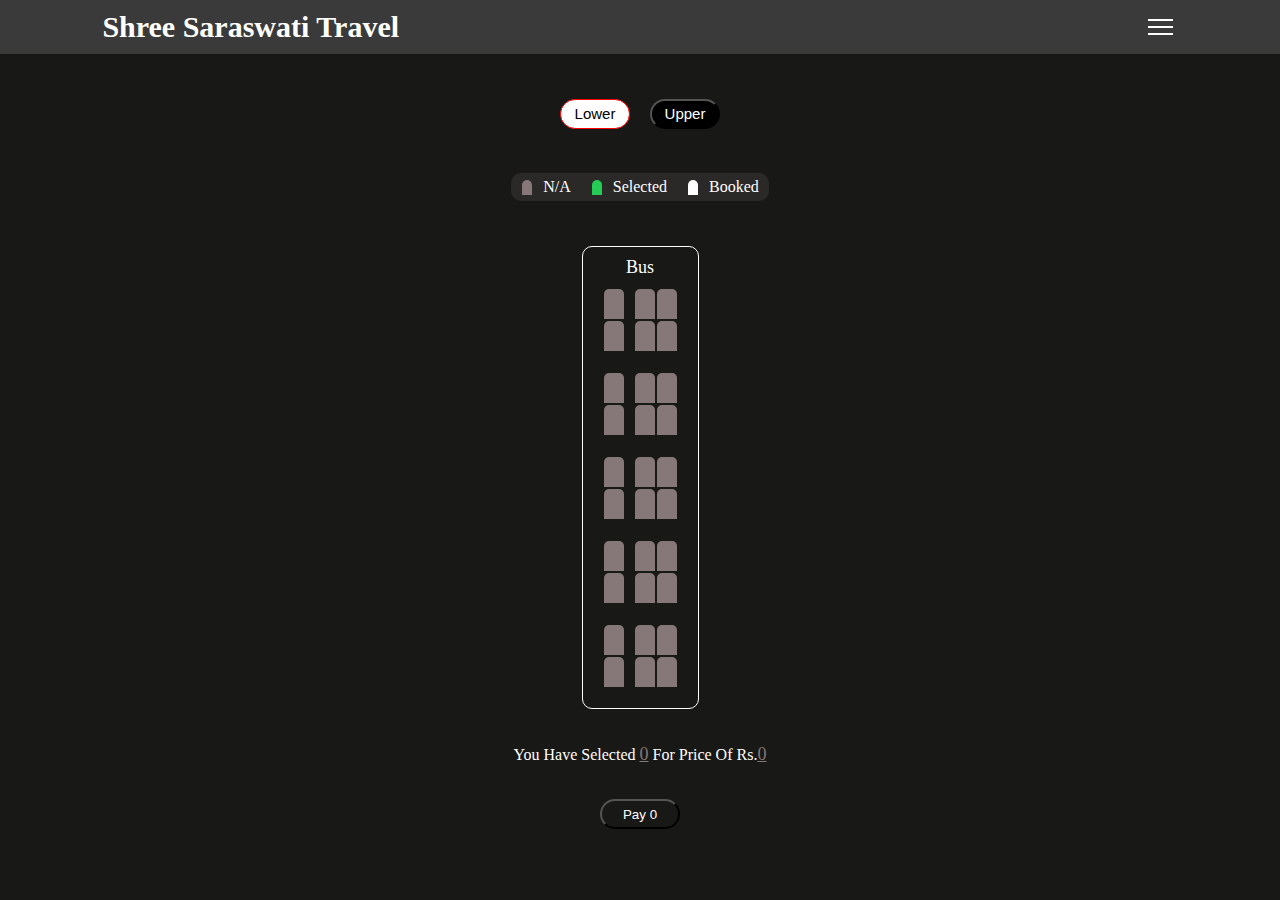
<file: templates/booking.html>
<!DOCTYPE html>
<html lang="en">

<head>
    <meta charset="UTF-8">
    <meta http-equiv="X-UA-Compatible" content="IE=edge">
    <meta name="viewport" content="width=device-width, initial-scale=1.0">
    <title>Booking</title>
    <link rel="stylesheet" href="../static/booking.css">
</head>

<body>
    <div class="container">
        <nav>
            <div class="logo">
                Shree Saraswati Travel
            </div>
            <div class="menu">
                <div class="menu-button"></div>
            </div>
        </nav>
        <section>
            <div class="berthmenu">        
                <input type="button" value="Lower" class="lower-button" disabled>
                <input type="button" value="Upper" class="upper-button">
            </div>
            <ul class="showcase">
                <li>
                    <div class="seat"></div>
                    <small>N/A</small>
                </li>
                <li>
                    <div class="seat selected"></div>
                    <small>Selected</small>
                </li>
                <li>
                    <div class="seat booked"></div>
                    <small>Booked</small>
                </li>
            </ul>
            <div class="lower">
                Bus<br>
                <p style="font-size: calc(fit-content)" class="banner"></p>
                <div class="berth">
                    <div class="row">
                        <div class="seat"></div>
                        <div class="seat"></div>
                        <div class="seat"></div>
                    </div>
                    <div class="row">
                        <div class="seat"></div>
                        <div class="seat"></div>
                        <div class="seat"></div>
                    </div>
                </div>
                <div class="berth">
                    <div class="row">
                        <div class="seat"></div>
                        <div class="seat"></div>
                        <div class="seat"></div>
                    </div>
                    <div class="row">
                        <div class="seat"></div>
                        <div class="seat"></div>
                        <div class="seat"></div>
                    </div>
                </div>
                <div class="berth">
                    <div class="row">
                        <div class="seat"></div>
                        <div class="seat"></div>
                        <div class="seat"></div>
                    </div>
                    <div class="row">
                        <div class="seat"></div>
                        <div class="seat"></div>
                        <div class="seat"></div>
                    </div>
                </div>
                <div class="berth">
                    <div class="row">
                        <div class="seat"></div>
                        <div class="seat"></div>
                        <div class="seat"></div>
                    </div>
                    <div class="row">
                        <div class="seat"></div>
                        <div class="seat"></div>
                        <div class="seat"></div>
                    </div>
                </div>
                <div class="berth">
                    <div class="row">
                        <div class="seat"></div>
                        <div class="seat"></div>
                        <div class="seat"></div>
                    </div>
                    <div class="row">
                        <div class="seat"></div>
                        <div class="seat"></div>
                        <div class="seat"></div>
                    </div>
                </div>
            </div>
            <div class="upper">
                Bus <br>
                <p style="font-size: calc(fit-content)" class="banner"></p>
                <div class="berth">
                    <div class="row">
                        <div class="seat"></div>
                        <div class="seat"></div>
                        <div class="seat"></div>
                    </div>
                    <div class="row">
                        <div class="seat"></div>
                        <div class="seat"></div>
                        <div class="seat"></div>
                    </div>
                </div>
                <div class="berth">
                    <div class="row">
                        <div class="seat"></div>
                        <div class="seat"></div>
                        <div class="seat"></div>
                    </div>
                    <div class="row">
                        <div class="seat"></div>
                        <div class="seat "></div>
                        <div class="seat"></div>
                    </div>
                </div>
                <div class="berth">
                    <div class="row">
                        <div class="seat"></div>
                        <div class="seat"></div>
                        <div class="seat"></div>
                    </div>
                    <div class="row">
                        <div class="seat"></div>
                        <div class="seat"></div>
                        <div class="seat"></div>
                    </div>
                </div>
                <div class="berth">
                    <div class="row">
                        <div class="seat"></div>
                        <div class="seat"></div>
                        <div class="seat"></div>
                    </div>
                    <div class="row">
                        <div class="seat"></div>
                        <div class="seat"></div>
                        <div class="seat"></div>
                    </div>
                </div>
                <div class="berth">
                    <div class="row">
                        <div class="seat"></div>
                        <div class="seat"></div>
                        <div class="seat"></div>
                    </div>
                    <div class="row">
                        <div class="seat"></div>
                        <div class="seat"></div>
                        <div class="seat"></div>
                    </div>
                </div>
            </div>
            <p>You Have Selected <span class="count">0</span> For Price Of Rs.<span class="total">0</span></p>
            <form action="/detailform" name="pay" method="POST">
                <input type="hidden" name="LSeat" value="">
                <input type="hidden" name="USeat" value="">
                <button type="submit">Pay <span class="total">0</span></button>
            </form>
        </section>
    </div>
    <ul class="link">
        <li><a href="/">Home</a></li>
        <li><a href="/checking">Booking</a></li>
        <li><a href="#">Contact</a></li>
    </ul>
    <script>
        let data={{result|tojson}};
        let value=JSON.parse(data);
        let banner=document.querySelectorAll('.banner');
        banner[0].innerHTML=value.From+" To "+value.To;
        banner[1].innerHTML=value.From+" To "+value.To;
        let Left=document.querySelectorAll(".lower .berth .row .seat");
        for(let i=0;value.Lower!=null && i<30;i++)
        {
            if(value["Lower"].indexOf(i)==-1)
            {
                Left[i].classList.toggle("booked");
            }
        }
        let Right=document.querySelectorAll(".upper .berth .row .seat");
        for(let i=0;value.Upper!=null && i<30;i++)
        {
            if(value["Upper"].indexOf(i)==-1)
            {
                Right[i].classList.toggle("booked");
            }
        }
        let Price=value.Price;
    </script>
    <script src="../static/booking.js"></script>
</body>

</html>
</file>
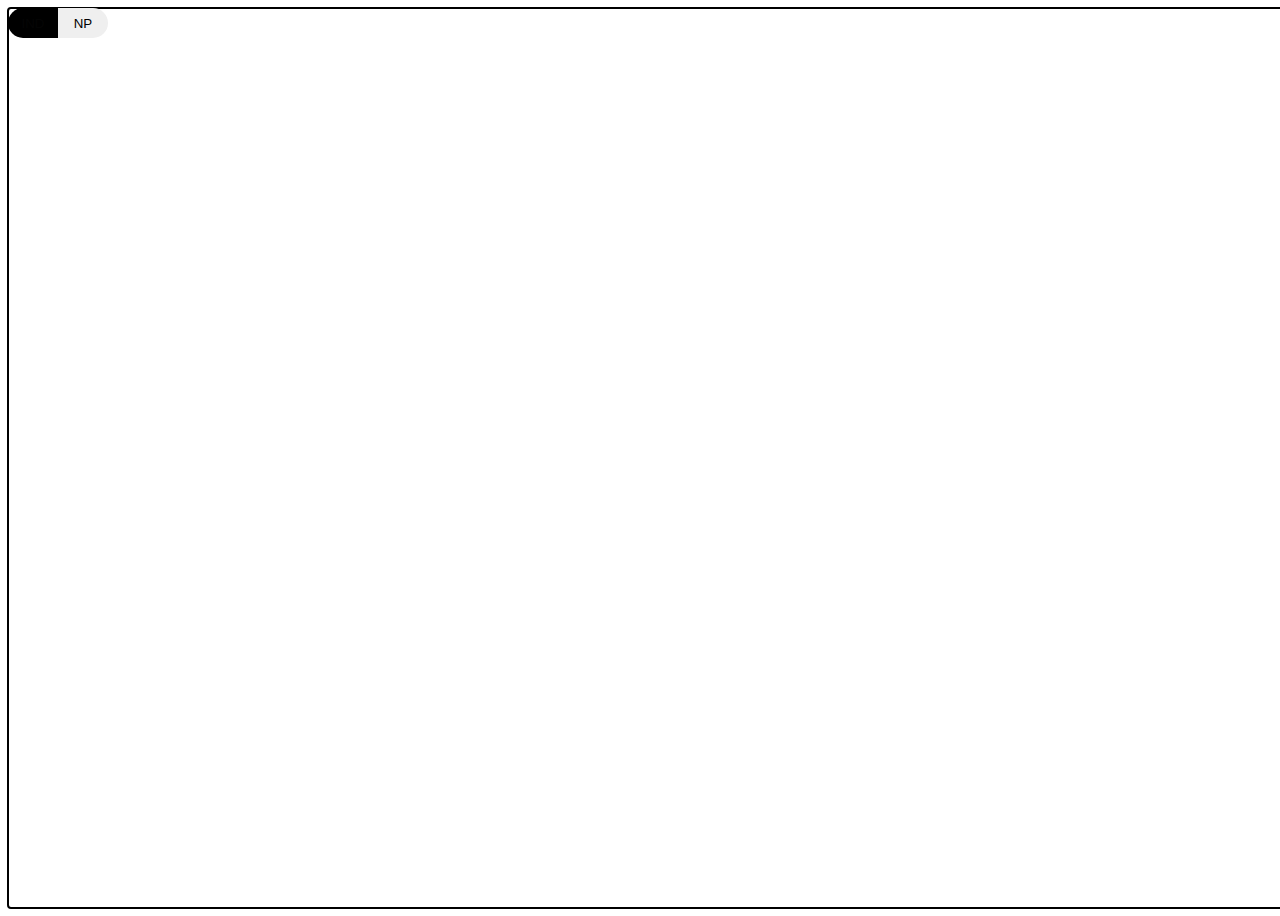
<file: templates/help.html>
<!DOCTYPE html>
<html lang="en">
<head>
    <meta charset="UTF-8">
    <meta http-equiv="X-UA-Compatible" content="IE=edge">
    <meta name="viewport" content="width=device-width, initial-scale=1.0">
    <title>Document</title>
</head>
<body>
       <!-- <div class="container">
           <div class="India active">IND</div>
           <div class="Nepal">NP</div>
       </div> -->
       <div class="container">
           <input type="button" value="IND" class="INDIA" disabled>
           <input type="button" value="NP" class="NEPAL">
       </div>
       <div class="first">India</div>
       <div class="second">Nepal</div>
       <style>
           *
           {
               padding: 0;
           }
           body
           {
               width: 100%;
               height: 100vh;
               outline: auto;
           }
           .container
           {
               display: flex;
               justify-content: space-around;
               width: 100px;
               height: 30px;
               border-radius: 20px;
               overflow: hidden;
               position: relative;
           }
           .container input
           {
               width: 100%;
               height: 100%;
                display: flex;
                justify-content: center;
                align-items: center;
               border:none;
    
           }
           .second,.first
           {
               display: none;
           }
           .INDIA[disabled],.NEPAL[disabled]
           {
               background-color: black;

           }
       </style>
       <script>
        let ind=document.querySelector(".INDIA");
        let nep=document.querySelector(".NEPAL");
        nep.onclick=function()
        {
            nep.disabled=true;
            ind.disabled=false;

        }
        ind.onclick=function()
        {
            nep.disabled=false;
            ind.disabled=true;
        }
    </script>

</body>
</html>
</file>
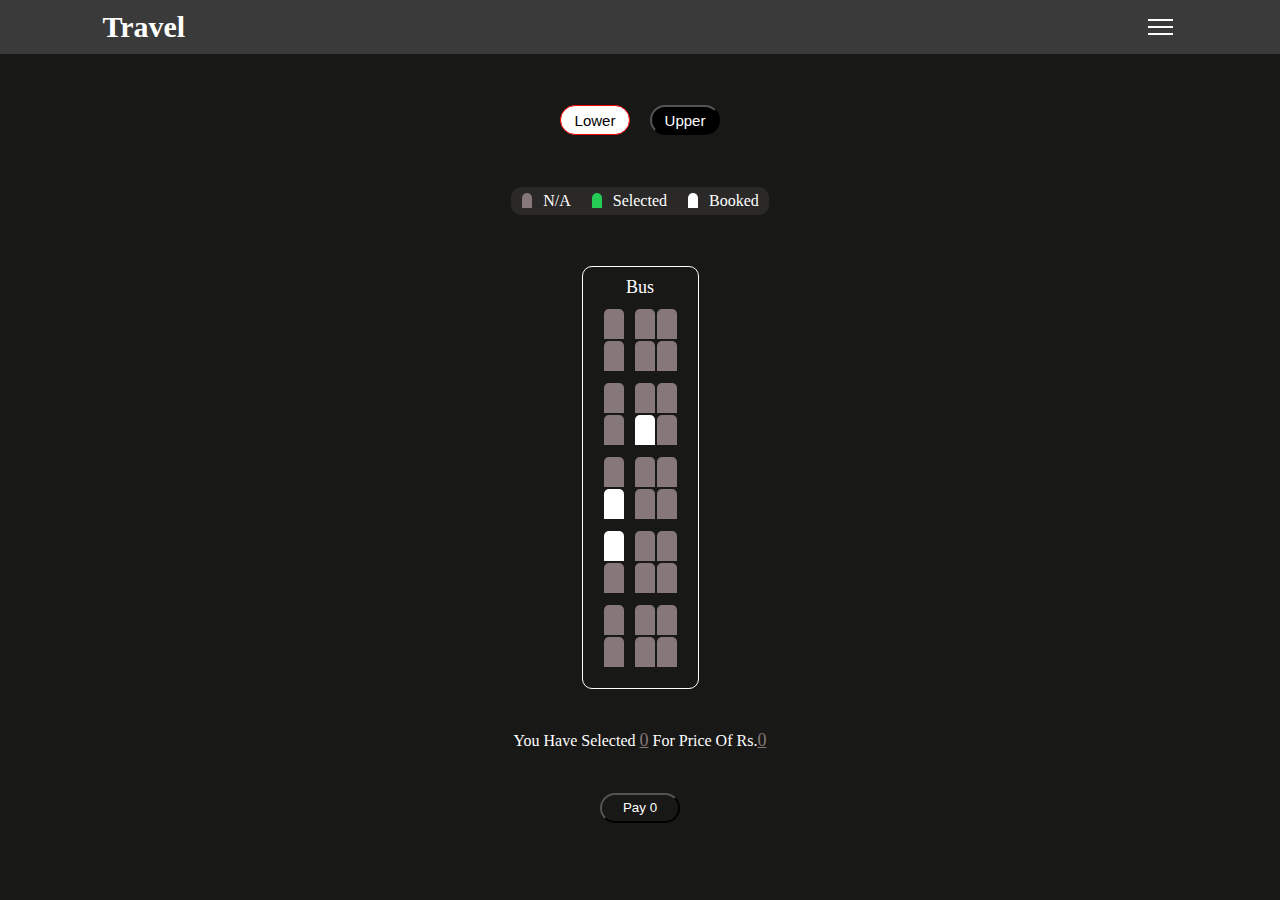
<file: templates/test.html>
<!DOCTYPE html>
<html lang="en">

<head>
    <meta charset="UTF-8">
    <meta http-equiv="X-UA-Compatible" content="IE=edge">
    <meta name="viewport" content="width=device-width, initial-scale=1.0">
    <title>Document</title>
    <link rel="stylesheet" href="../static/test.css">
    <style>
        * {
            margin: 0;
            padding: 0;
            box-sizing: border-box;
        }

        .container {
            background-color: rgb(24, 24, 22);
            color: white;
            position: relative;
            width: 100%;
            height: 100vh;
        }

        nav {
            width: 100%;
            padding: 10px 8%;
            display: flex;
            justify-content: space-between;
            background-color: rgb(59, 58, 58);
        }

        .logo {
            font-size: 30px;
            font-weight: 600;
            z-index: 3;
        }

        .menu {
            cursor: pointer;
            display: block;
            width: 30px;
            position: relative;
            z-index: 3;
        }

        .menu .menu-button {
            position: absolute;
            width: 25px;
            height: 2px;
            background-color: white;
            top: 50%;
            transform: translateY(-50%);
        }

        .menu-button::before {
            content: "";
            position: absolute;
            top: -7px;
            width: 25px;
            height: 2px;
            background-color: white;
        }

        .menu-button::after {
            content: "";
            position: absolute;
            top: 7px;
            width: 25px;
            height: 2px;
            background-color: white;
        }

        .link {
            display: none;
            position: fixed;
            width: 100%;
            height: 100vh;
            background-color: black;
            top: 0;
            left: 0;
        }

        .link.active {
            display: block;
            z-index: 2;
            display: flex;
            justify-content: center;
            align-items: center;
            flex-direction: column;
        }

        .link.active li {
            list-style: none;
            margin-top: 20px;
        }

        .link.active li a {
            color: white;
            text-decoration: none;
            font-size: 30px;
        }
    </style>
</head>

<body>
    <div class="container">
        <nav>
            <div class="logo">
                Travel
            </div>
            <div class="menu">
                <div class="menu-button"></div>
            </div>
        </nav>
        <section>
            <div class="berthmenu">        
                <input type="button" value="Lower" class="lower-button" disabled>
                <input type="button" value="Upper" class="upper-button">
            </div>
            <ul class="showcase">
                <li>
                    <div class="seat"></div>
                    <small>N/A</small>
                </li>
                <li>
                    <div class="seat selected"></div>
                    <small>Selected</small>
                </li>
                <li>
                    <div class="seat booked"></div>
                    <small>Booked</small>
                </li>
            </ul>
            <div class="lower">
                Bus
                <div class="berth">
                    <div class="row">
                        <div class="seat"></div>
                        <div class="seat"></div>
                        <div class="seat"></div>
                    </div>
                    <div class="row">
                        <div class="seat"></div>
                        <div class="seat"></div>
                        <div class="seat"></div>
                    </div>
                </div>
                <div class="berth">
                    <div class="row">
                        <div class="seat"></div>
                        <div class="seat"></div>
                        <div class="seat"></div>
                    </div>
                    <div class="row">
                        <div class="seat"></div>
                        <div class="seat booked"></div>
                        <div class="seat"></div>
                    </div>
                </div>
                <div class="berth">
                    <div class="row">
                        <div class="seat"></div>
                        <div class="seat"></div>
                        <div class="seat"></div>
                    </div>
                    <div class="row">
                        <div class="seat booked"></div>
                        <div class="seat"></div>
                        <div class="seat"></div>
                    </div>
                </div>
                <div class="berth">
                    <div class="row">
                        <div class="seat booked"></div>
                        <div class="seat"></div>
                        <div class="seat"></div>
                    </div>
                    <div class="row">
                        <div class="seat"></div>
                        <div class="seat"></div>
                        <div class="seat"></div>
                    </div>
                </div>
                <div class="berth">
                    <div class="row">
                        <div class="seat"></div>
                        <div class="seat"></div>
                        <div class="seat"></div>
                    </div>
                    <div class="row">
                        <div class="seat"></div>
                        <div class="seat"></div>
                        <div class="seat"></div>
                    </div>
                </div>
            </div>
            <div class="upper">
                Bus
                <div class="berth">
                    <div class="row">
                        <div class="seat booked"></div>
                        <div class="seat"></div>
                        <div class="seat"></div>
                    </div>
                    <div class="row">
                        <div class="seat"></div>
                        <div class="seat"></div>
                        <div class="seat"></div>
                    </div>
                </div>
                <div class="berth">
                    <div class="row">
                        <div class="seat"></div>
                        <div class="seat"></div>
                        <div class="seat"></div>
                    </div>
                    <div class="row">
                        <div class="seat"></div>
                        <div class="seat "></div>
                        <div class="seat"></div>
                    </div>
                </div>
                <div class="berth">
                    <div class="row">
                        <div class="seat"></div>
                        <div class="seat"></div>
                        <div class="seat"></div>
                    </div>
                    <div class="row">
                        <div class="seat"></div>
                        <div class="seat"></div>
                        <div class="seat"></div>
                    </div>
                </div>
                <div class="berth">
                    <div class="row">
                        <div class="seat"></div>
                        <div class="seat"></div>
                        <div class="seat"></div>
                    </div>
                    <div class="row">
                        <div class="seat"></div>
                        <div class="seat"></div>
                        <div class="seat"></div>
                    </div>
                </div>
                <div class="berth">
                    <div class="row">
                        <div class="seat"></div>
                        <div class="seat"></div>
                        <div class="seat"></div>
                    </div>
                    <div class="row">
                        <div class="seat"></div>
                        <div class="seat"></div>
                        <div class="seat"></div>
                    </div>
                </div>
            </div>
            <p>You Have Selected <span class="count">0</span> For Price Of Rs.<span class="total">0</span></p>
            <button type="submit">Pay <span class="total">0</span></button>
        </section>
    </div>
    <script src="../static/test.js"></script>
</body>

</html>
</file>
<file: static/booking.css>
* {
    margin: 0;
    padding: 0;
    box-sizing: border-box;
}

.container {
    background-color: rgb(24, 24, 22);
    color: white;
    position: relative;
    width: 100%;
    height: 100vh;
}

nav {
    width: 100%;
    padding: 10px 8%;
    display: flex;
    justify-content: space-between;
    background-color: rgb(59, 58, 58);
}

.logo {
    font-size: 30px;
    font-weight: 600;
    z-index: 3;
}

.menu {
    cursor: pointer;
    display: block;
    width: 30px;
    position: relative;
    z-index: 3;
}

.menu .menu-button {
    position: absolute;
    width: 25px;
    height: 2px;
    background-color: white;
    top: 50%;
    transform: translateY(-50%);
}

.menu-button::before {
    content: "";
    position: absolute;
    top: -7px;
    width: 25px;
    height: 2px;
    background-color: white;
}

.menu-button::after {
    content: "";
    position: absolute;
    top: 7px;
    width: 25px;
    height: 2px;
    background-color: white;
}

.link {
    display: none;
    position: fixed;
    width: 100%;
    height: 100vh;
    background-color: black;
    top: 0;
    left: 0;
}

.link.active {
    display: block;
    z-index: 2;
    display: flex;
    justify-content: center;
    align-items: center;
    flex-direction: column;
}

.link.active li {
    list-style: none;
    margin-top: 20px;
}

.link.active li a {
    color: white;
    text-decoration: none;
    font-size: 30px;
}
section {
    display: flex;
    align-items: center;
    min-height: 90vh;
    flex-direction: column;
    position: relative;
    justify-content: space-evenly;
}

.seat {
    width: 20px;
    height: 30px;
    background-color: rgb(134, 120, 120);
    margin: 1px;
    border-top-left-radius: 5px;
    border-top-right-radius: 5px;
}

.lower, .upper {
    border: 1px solid white;
    text-align: center;
    font-size: 18px;
    border-radius: 10px;
    padding: 10px;
    display: flex;
    flex-direction: column;
    align-items: center;
}

.upper {
    display: none;
}

.berth {
    margin: 10px;
}

.row {
    display: flex;
}

.seat:nth-child(2) {
    margin-left: 10px;
}

.berthmenu {
    display: flex;
    width: 100%;
    justify-content: center;
}

.upper-button, .lower-button {
    margin: 10px;
    height: 30px;
    width: 70px;
    background-color: black;
    color: white;
    border-radius: 20px;
    font-size: 15px;
    cursor: pointer;
}

.upper-button[disabled], .lower-button[disabled] {
    background-color: white;
    color: black;
    border: 1px solid red;
    cursor: auto;
}

.showcase {
    display: flex;
    background-color: rgb(43, 40, 40);
    margin-bottom: 10px;
    list-style: none;
    padding: 5px 0;
    border-radius: 10px;
}

.showcase .seat {
    width: 10px;
    height: 15px;
}

.showcase li {
    display: flex;
    align-items: center;
    margin: 0 10px;
}

.showcase small {
    margin-left: 10px;
    font-size: 1rem;
}

.selected {
    background-color: rgb(36, 204, 86);
}

.booked {
    background-color: white;
}

.seat:not(.booked):hover {
    cursor: pointer;
    transform: scale(1.2);
}

.showcase .seat:not(.booked):hover {
    cursor: default;
    transform: scale(1);
}

p {
    font-size: calc(fit-content);
}

p span {
    font-size: 18px;
    color: rgb(134, 120, 120);
    text-decoration: underline;
}

button {
    width: 80px;
    height: 30px;
    border-radius: 20px;
    background-color: transparent;
    color: white;
    cursor: pointer;

}
</file>
<file: static/test.css>
section
{
    display: flex;
    align-items: center;
    min-height: 90vh;
    flex-direction: column;
    position: relative;
    justify-content: space-evenly;
}
.seat
{
    width:20px;
    height: 30px;
    background-color: rgb(134, 120, 120);
    margin: 1px;
    border-top-left-radius: 5px;
    border-top-right-radius: 5px;
}
.lower,.upper
{
    border: 1px solid white;
    text-align: center;
    font-size: 18px;
    border-radius: 10px;
    padding:10px;
}
.upper
{
    display: none;
}
.berth
{
    margin: 10px;
}
.row
{
    display: flex;
}
.seat:nth-child(2)
{
    margin-left: 10px;
}
.berthmenu
{
    display: flex;
    width: 100%;
    justify-content: center;
}
.upper-button,.lower-button
{
    margin: 10px;
    height: 30px;
    width: 70px;
    background-color: black;
    color:white;
    border-radius: 20px;
    font-size: 15px;
    cursor: pointer;
}
.upper-button[disabled],.lower-button[disabled]
{
    background-color: white;
    color:black;
    border:1px solid red;
    cursor: auto;
}

.showcase
{
    display: flex;
    background-color: rgb(43, 40, 40);
    margin-bottom: 10px;
    list-style: none;
    padding:5px 0;
    border-radius: 10px;
}
.showcase .seat
{
    width:10px;
    height: 15px;
}
.showcase li
{
    display: flex;
    align-items: center;
    margin: 0 10px;
}
.showcase small
{
    margin-left: 10px;
    font-size: 1rem;
}
.selected
{
    background-color: rgb(36, 204, 86);
}
.booked
{
    background-color: white;
}
.seat:not(.booked):hover
{
    cursor: pointer;
    transform: scale(1.2);
}
.showcase .seat:not(.booked):hover
{
    cursor: default;
    transform: scale(1);
}
p
{
    font-size: calc(fit-content);
}
p span
{
    font-size: 18px;
    color:rgb(134, 120, 120);
    text-decoration: underline;
}
button
{
    width:80px;
    height: 30px;
    border-radius: 20px;
    background-color: transparent;
    color:white;
    cursor: pointer;

}
</file>
